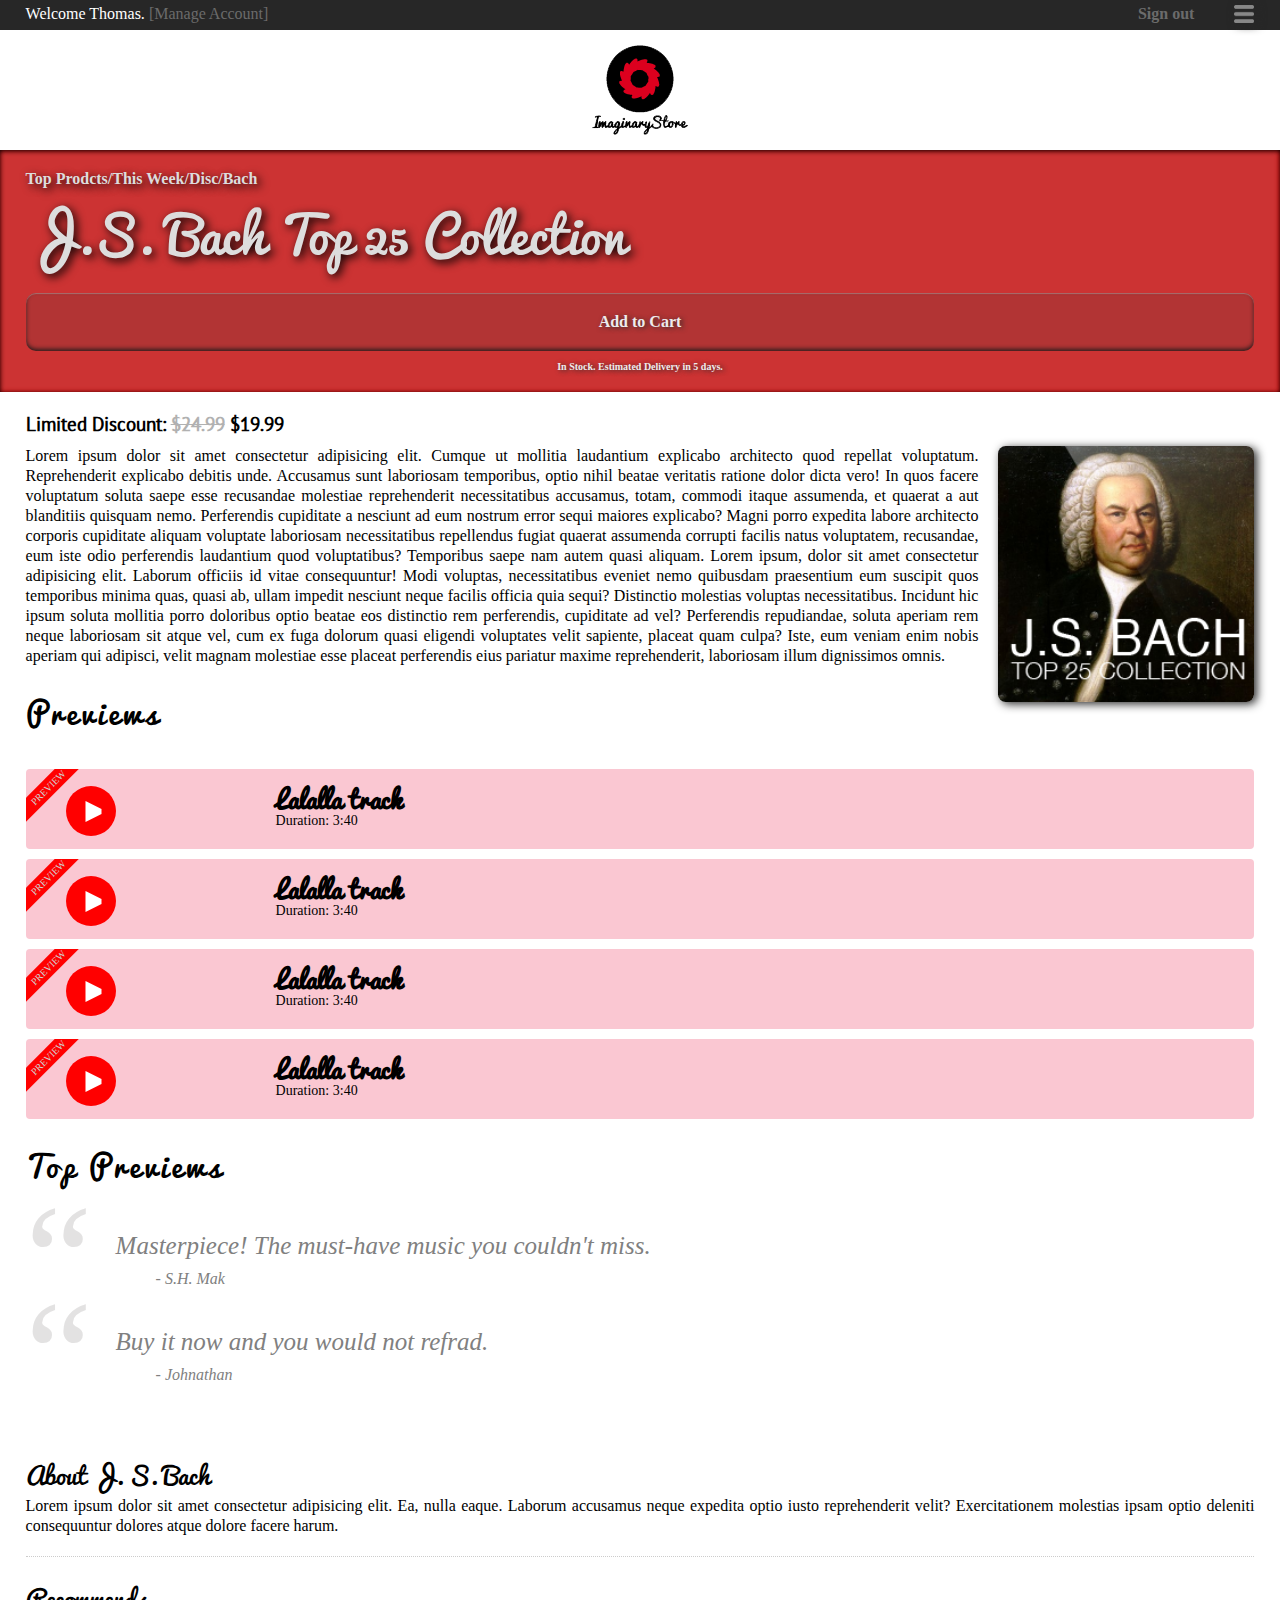
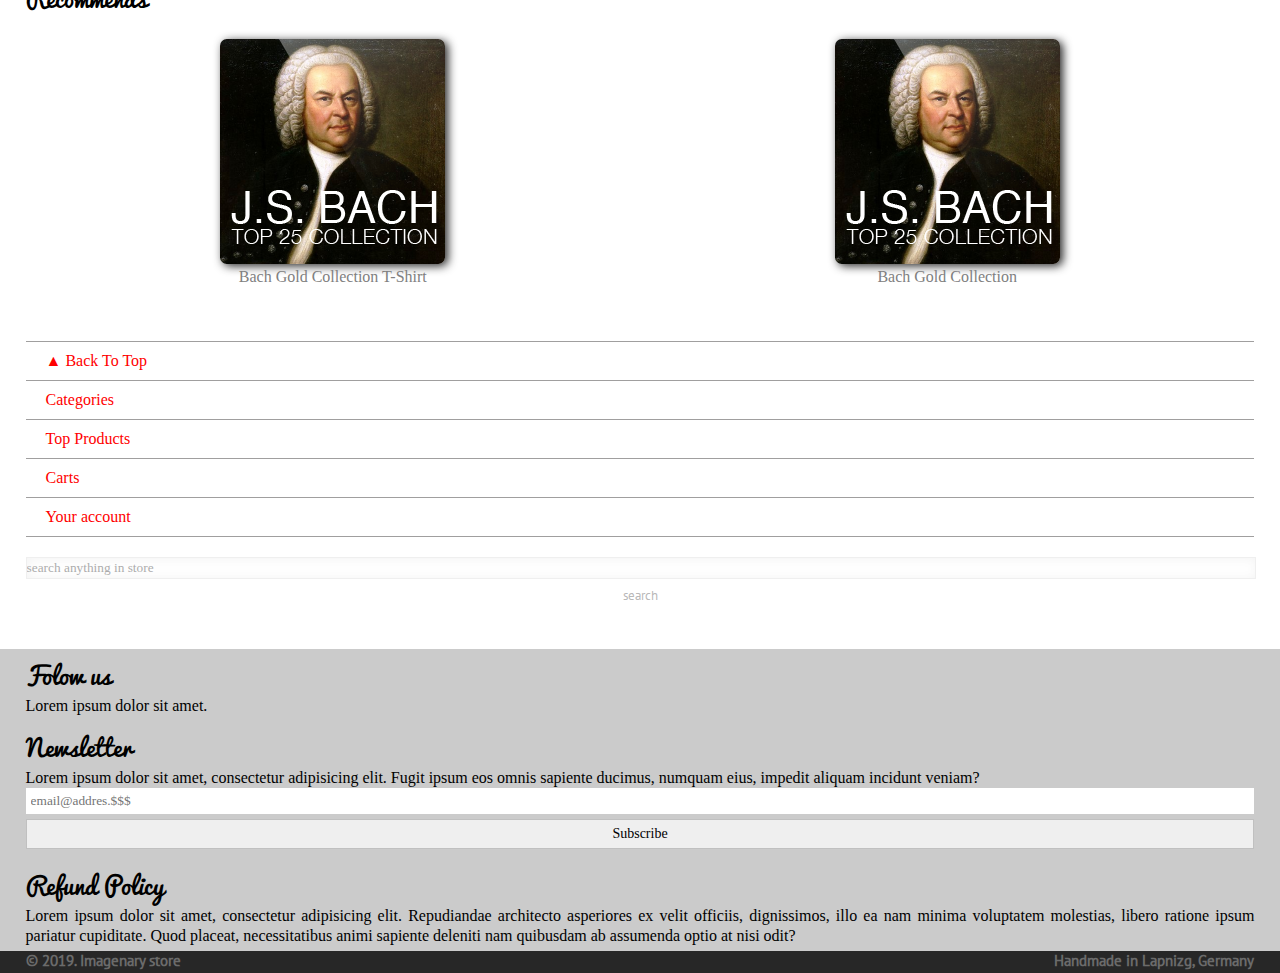
<file: index.html>
<!DOCTYPE html>
<html lang="en">
<head>
    <meta charset="UTF-8">
    <meta name="viewport" content="width=device-width, initial-scale=1.0">
    <meta http-equiv="X-UA-Compatible" content="ie=edge">
    <link rel="stylesheet" href="/stylse/style.css">
    <script src="http://ajax.googleapis.com/ajax/libs/jquery/2.0.3/jquery.min.js"></script>
    <script src="./js/js_main.js"></script>
    <title>Document</title>
</head>
<body>
    <header>
    	<div class="acc_name">
    		<span class="account_name">Welcome Thomas.</span>
    		<span class="manage_account"><a href="#">[Manage Account]</a></span>
    	</div>
        <div class="sign_btn"><a href="#">Sign out</a></div>
        <div class="nav-toggle id="navig">
            <a href="#navigation" onclick="scroll_ton_navig(); return false"><img class="nav-toggle" src="/Effects/menu_icon.png" alt=""></a>
                
        </div>
    </header>

    <nav class="nav_top" id="navigation">
    	<div class="menu menu_top">
    		<ul>
                <li><a href="#" class="back_to_top">&#x25B2; Back To Top</a></li>
                <li><a href="#" class="nav_link">Categories</a></li>
                <li><a href="index.html" class="nav_link">Top Products</a></li>
                <li><a href="#" class="nav_link">Carts</a></li>
                <li><a href="#" class="nav_link your_acc">Your account</a></li>
    		</ul>
    	</div>
    	<div class="logo"><img src="Effects/logo.png" alt=""></div>
    	<div class="search_bar search_bar_top">
            <input type="text" placeholder="search anything in store" class="search_box_input" >
            <input type="button" value="search" class="search_box_button">
        </div>
    </nav>

    <div class="about_page_block">
        <div class="about_page">
            <div>Top Prodcts/This Week/Disc/Bach</div>
            <div class="pacifico">J.S. Bach Top 25 Collection</div>
        </div>
        <div class="add_to_card">
            <a href="#" class="add_cart_btn">Add to Cart</a>
            <span>In Stock. Estimated Delivery in 5 days.</span>
        </div>
    </div>

    <main>
        <article class="article_block_1">
            <h3>Limited Discount: <span>$24.99</span> $19.99</h3>
            <p>  
                    <img src="/Effects/disc-cover.png" alt="J.S. Bach">
                
                Lorem ipsum dolor sit amet consectetur adipisicing elit. Cumque ut mollitia laudantium explicabo architecto quod repellat voluptatum. Reprehenderit explicabo debitis unde. Accusamus sunt laboriosam temporibus, optio nihil beatae veritatis ratione dolor dicta vero! In quos facere voluptatum soluta saepe esse recusandae molestiae reprehenderit necessitatibus accusamus, totam, commodi itaque assumenda, et quaerat a aut blanditiis quisquam nemo. Perferendis cupiditate a nesciunt ad eum nostrum error sequi maiores explicabo? Magni porro expedita labore architecto corporis cupiditate aliquam voluptate laboriosam necessitatibus repellendus fugiat quaerat assumenda corrupti facilis natus voluptatem, recusandae, eum iste odio perferendis laudantium quod voluptatibus? Temporibus saepe nam autem quasi aliquam.
                Lorem ipsum, dolor sit amet consectetur adipisicing elit. Laborum officiis id vitae consequuntur! Modi voluptas, necessitatibus eveniet nemo quibusdam praesentium eum suscipit quos temporibus minima quas, quasi ab, ullam impedit nesciunt neque facilis officia quia sequi? Distinctio molestias voluptas necessitatibus. Incidunt hic ipsum soluta mollitia porro doloribus optio beatae eos distinctio rem perferendis, cupiditate ad vel? Perferendis repudiandae, soluta aperiam rem neque laboriosam sit atque vel, cum ex fuga dolorum quasi eligendi voluptates velit sapiente, placeat quam culpa? Iste, eum veniam enim nobis aperiam qui adipisci, velit magnam molestiae esse placeat perferendis eius pariatur maxime reprehenderit, laboriosam illum dignissimos omnis.
            </p>
            <h4>Previews</h4>
            
            <div class="music_block">
                   
                <div class="track">
                    <div class="previev">PREVIEW</div>
                    <div class="play"><div class="strelka"></div></div>
                    <div class="song_name">Lalalla track</div>
                    <div class="duration">Duration: 3:40</div>        
                </div>
                <div class="track">
                    <div class="previev">PREVIEW</div>
                    <div class="play"><div class="strelka"></div></div>
                    <div class="song_name">Lalalla track</div>
                    <div class="duration">Duration: 3:40</div>        
                </div>
                <div class="track">
                    <div class="previev">PREVIEW</div>
                    <div class="play"><div class="strelka"></div></div>
                    <div class="song_name">Lalalla track</div>
                    <div class="duration">Duration: 3:40</div>        
                </div>
                <div class="track">
                    <div class="previev">PREVIEW</div>
                    <div class="play"><div class="strelka"></div></div>
                    <div class="song_name">Lalalla track</div>
                    <div class="duration">Duration: 3:40</div>        
                </div>
            </div>
            <h4>Top Previews</h4>
            <div class="top_revievs_block">
                <div class="top_revievs">
                    <blockquote>Masterpiece! The must-have music you couldn't miss.</blockquote>
                    <span>- S.H. Mak</span>
                </div>
                <div class="top_revievs">
                    <blockquote>Buy it now and you would not refrad.</blockquote>
                    <span>- Johnathan</span>
                </div>
            </div>
        </article>
        <article class="article_block_2">
            <h2>About J. S. Bach</h2>
            <p class="line_after">
                Lorem ipsum dolor sit amet consectetur adipisicing elit. Ea, nulla eaque. Laborum accusamus neque expedita optio iusto reprehenderit velit? Exercitationem molestias ipsam optio deleniti consequuntur dolores atque dolore facere harum.
            </p>
            <h2>Recommends</h2>
            <div class="recomends_block">
                <div class="rec_img">
                    <img src="/Effects/disc-cover.png" alt="J.S. Bach">
                    <span>Bach Gold Collection T-Shirt</span>
                </div>
                <div class="rec_img">
                    <img src="/Effects/disc-cover.png" alt="J.S. Bach">
                    <span>Bach Gold Collection</span>
                </div>
                    
                    
            </div>
            
        </article>
    </main>

    <!-- <nav class="bottom_menu">
    	<div class="menu menu_bottom">
    		<ul>
                <li><a href="#" class="back_to_top">&#x25B2; Back To Top</a></li>
    			<li><a href="#" class="nav_link">Categories</a></li>
    			<li><a href="index.html" class="nav_link">Top Products</a></li>
                <li><a href="#" class="nav_link">Carts</a></li>
                <li><a href="#" class="nav_link">Your account</a></li>
    		</ul>
    	</div>
    
    	<div class="search_bar search_bar_bottom">
            <input type="text" placeholder="search anything in store" class="search_box_input" >
            <input type="button" value="search" class="search_box_button">
        </div>
    </nav> -->

    <footer>
		<div class="t_footer">
			<div>
				<h2>Folow us</h2>
				<p>Lorem ipsum dolor sit amet.</p>
			</div>
			<div>
				<h2>Newsletter</h2>
				<p>Lorem ipsum dolor sit amet, consectetur adipisicing elit. Fugit ipsum eos omnis sapiente ducimus, numquam eius, impedit aliquam incidunt veniam?</p>
				<div class="input_block">
					<input type="text"  class="email" placeholder="email@addres.$$$">
					<input type="submit" class="button" value="Subscribe">
				</div>
			</div>
			<div>
				<h2>Refund Policy</h2>
				<p>Lorem ipsum dolor sit amet, consectetur adipisicing elit. Repudiandae architecto asperiores ex velit officiis, dignissimos, illo ea nam minima voluptatem molestias, libero ratione ipsum pariatur cupiditate. Quod placeat, necessitatibus animi sapiente deleniti nam quibusdam ab assumenda optio at nisi odit?</p>
			</div>
		</div>
		<div class="b_footer">
			<div class="copy">&copy; 2019. Imagenary store</div>
			<div class="handmade">Handmade in Lapnizg, Germany</div>
		</div>
	</footer>          
</body>
</html>
</file>
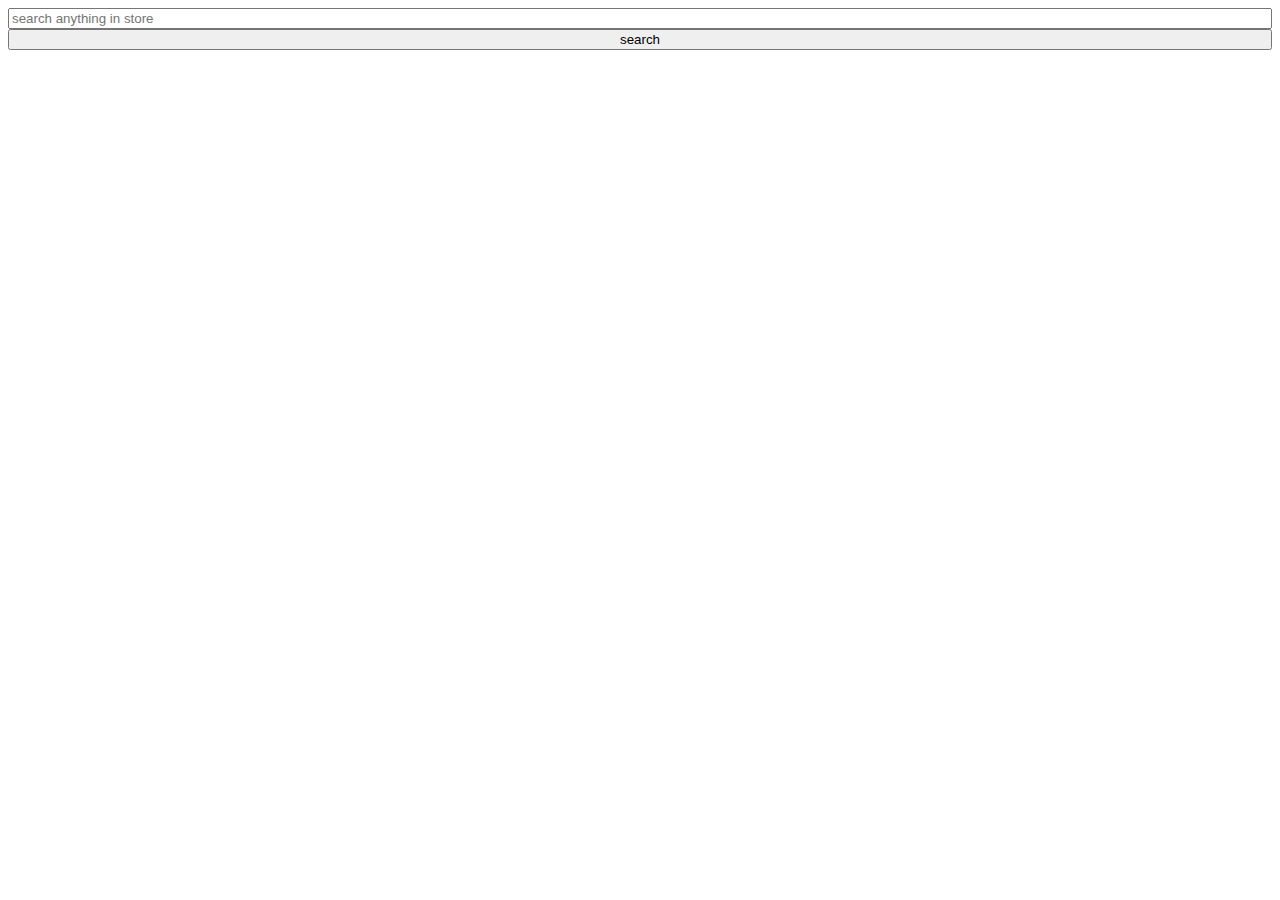
<file: test/index_test.html>
<!DOCTYPE html>
<html lang="en">
<head>
    <meta charset="UTF-8">
    <meta name="viewport" content="width=device-width, initial-scale=1.0">
    <meta http-equiv="X-UA-Compatible" content="ie=edge">
    <link rel="stylesheet" href="style_test.css">
    <title>Document</title>
</head>
<body>
    <!-- <header>
            <div class="ml"></div>
            <div class="mr"></div>   
    </header>
        
   <nav>
           <div class="ml nav_ml"></div>
           <div class="logo"></div>
           <div class="mr nav_mr"></div>

    </nav>
    <footer>
        <div class="fl"></div>
        <div class="fr"></div>
    </footer>
    <main>
        <div class="ml"></div>
        <div class="mr"></div>
    </main> -->
    <div class="search_bar search_bar_top">
            <input type="text" placeholder="search anything in store" class="search_box_input" >
            <input type="button" value="search" class="search_box_button">
    </div>
</body>
</html>
</file>
<file: stylse/style.css>
@font-face{
    font-family: 'Pacifico';
    src: url(../Fonts/Pacifico.ttf);
    font-weight: normal;
    font-style: normal;
    }

@font-face{
    font-family: 'PT_sans_web_bold';
    font-weight: bold;
    font-style: normal;
    src: url(../Fonts/PT_Sans-Web-Bold.ttf);
    }
@font-face{
    font-family: 'PT_sans_web_bolditalic';
    src: url(../Fonts/PT_Sans-Web-BoldItalic.ttf);
    font-weight: bold;
    font-style: italic;
    }
@font-face{
    font-family: 'PT_sans_web_italic';
    src: url(../Fonts/PT_Sans-Web-Italic.ttf);
    font-weight: normal;
    font-style: italic;
    }
 @font-face{
     font-family: 'PT_sans_web_regular';
     src: url(../Fonts/PT_Sans-Web-Regular.ttf);
     font-weight: normal;
     font-style: normal;
     }

*{
    margin: 0;
    padding: 0;
    font-family: PT_Sans-Web-Regular;
    font-weight: normal;
    font-style: normal;
}

header, nav, main {
    padding: 5px 10%;
}

body{
    /* background-color: green; */
    /* background-image: url(/Effects/back.png); */
}

h2{
    font-family: 'Pacifico';
}

h3{
    font-family: 'PT_sans_web_regular';
    font-weight: bold;
}

h4{
    font-family: 'Pacifico';
    font-size: 30px;
    letter-spacing: 3px;
    margin-bottom: 20px;
    margin-top: 20px;
}

img{
    box-shadow: 3px 2px 10px #272727;
    border-radius: 3%;
}


p{
    line-height: 20px;
}
/* HEADER */
/* ====== */

header{
    display: flex;
    justify-content: space-between;
    z-index:2;
    height: 20px;
    background-color: #272727;
}


.acc_name{
    color: white;
    font-family: 'PT_Sans-Web-Bold';
    font-weight: bold;
}

.manage_account>a{
    text-decoration: none;
    color: #6B6B6B;
    font-family: PT_Sans-Web-Regular;
    font-weight: normal;
    font-style: normal;
}

.sign_btn>a{
    text-decoration: none;
    color: #6B6B6B;
    font-family: 'PT_Sans-Web-Bold';
    font-weight: bold;
}

.nav-toggle {
    display: none;
    width: 0px;
    position: relative;
    cursor: pointer;
}
.nav-toggle img{
    width: 0px;
}



/* =NAV== */
/* ====== */

nav{
    display: flex;
    height: 100px;
    background-color: inherit;
    box-shadow:2px 0 2px 2px black;
    opacity: 1;
}

.logo{
    margin-left: 7vw;
}

.logo>img{
    padding-top: 20px;
    padding-bottom: 15px;
    box-shadow: none;
    border-radius: none;
}
nav>div{
    flex: 1 1 auto;
    align-self: center;
}

.search_bar{
    display: flex;
    justify-content: flex-end;
}

.search_box_input{
    outline: none;
    padding: 5px;
    width: 90%;
    margin-right: 2px;
    opacity: 0.6;
    border: 1px solid rgba(204, 204, 204, 0.5);
    box-shadow: inset 1px 1px 10px 1px rgba(202, 202, 202, 0.3);
}

.search_box_button{
    font-family: 'PT_sans_web_regular';
    border: none;
    padding: 5px;
    color: rgba(175, 175, 175, 0.9);
    background-color: rgba(111, 111, 111, 0.0);

}

.search_box_input:focus + .search_box_button {
    color:rgba(128, 128, 128, 0.8);
    border: none;
    box-shadow: inset 1px 1px 10px  rgba(133, 133, 133, 0.1);
    background-color: rgba(218, 216, 216, 0.1);
    font-weight: 500;
}

.back_to_top, .your_acc{
    display: none;
}

.menu>ul>li{
    border: none;
    list-style: none;
    display: inline-block;
}
.menu>ul>li>a{
    text-decoration: none;
    color: red;
    padding: 20px;
}

.menu>ul>li>a:hover{

}

.menu>ul>li>a:active{

}

.menu>ul>li>a:visited {
    color: red;
}


/* ABOUTp */
/* ====== */

.about_page_block{
    display: flex;
    color:rgb(221, 221, 221); 
    padding: 20px 10%;
    background-color: #CC3333;
    box-shadow: inset 0px 1px 5px  black,inset -1px 0px 5px  rgb(236, 13, 13) ;
}


.about_page{
    flex: 3 1;
    /* margin: 5px 30px 5px 0px; */
}

.add_to_card{
    flex: 1 1;
    align-self: center;
}
.about_page>div:first-child{
    font-weight: bold;
    text-shadow: 3px 3px 10px black;
}

.pacifico{
    font-family: Pacifico;
    font-size: 4vw;
    color:rgb(221, 221, 221);
    text-shadow: 3px 3px 10px black;
    padding-bottom: 15px;
}

/* button add to card */

a.add_cart_btn{
    transition: 0.6s;
    width: 100%;
    display: block;
    text-decoration: none; 
    user-select: none; 
    background: #B23434; 
    color: #EEEBEC;
    font-weight: bold;
    text-shadow: 2px 1px 5px rgb(46, 46, 46);
    outline: none;
    /* margin-right: 30px; */
    text-align: center;
    padding: 20px 0px ;
    border-radius: 10px;
    box-shadow: inset 0px 1px 1px rgb(168, 112, 112),inset 0px -2px 4px rgb(43, 29, 29);
}

a.add_cart_btn:hover{
    transition: 0.6s;
    box-shadow: inset 0px 1px 10px rgb(82, 18, 18),inset 0px -1px 2px  rgb(250, 203, 203);
}

a.add_cart_btn:active{
    box-shadow: inset 0px 1px 10px rgb(36, 8, 8),inset 0px -1px 2px  rgb(95, 27, 27);
    background: #90282C;
}



.add_to_card>span{
    color: #EEEBEC;
    font-weight: bold;
    text-shadow: 2px 1px 5px rgb(46, 46, 46);
    font-size: 10px;
    display: block;
    text-align: center;
    padding-top: 10px; 
}



/* =MAIN= */
/* ====== */

main{
    display: flex;
    flex-flow: row;
}

.article_block_1{
    flex: 3 1;
    margin: 5px 30px 5px 0px;
}

.article_block_2{
    flex: 1 1;
    margin: 5px 0px 5px 0px;
}

main>article>p{
    text-align: justify;
}
main>article>p>img{
    float: right;
    margin: 0px 0px 0px 20px;
    width: 20vw;
}
main>article>h3{
    padding: 10px 0px;
}

main>article>h3>span{
    font-family: 'PT_sans_web_regular';
    text-decoration: line-through;
    color: rgb(177, 177, 177);
    font-weight: inherit;
}

.rec_img{
    margin-top: 20px;
    margin-bottom: 5px;
}

.rec_img>img{
    width: 100%;
}

.rec_img>span{
    display: block;
    text-align: center;
    color: gray;
}

.article_block_1>p>img:before{
    content: "ON SALE";
    color: white;
    height: 20px;
    width: 20px;
    background-color: red;
    position: absolute;
    display: block;
    right: 200px;
}

.top_revievs::before{
    content: open-quote;
    /* display: inline-block; */
    position: absolute;
    left: 10%;
    margin-top: -60px;
    
    font-size: 150px;
    color: rgba(201, 199, 199, 0.514);
}

.top_revievs::after {
    content: no-close-quote;
  }

.top_revievs{
    display: block;
    margin:40px 0px 40px 90px;
    color: gray;

    
}

blockquote{
    font-size: 25px;
    /* font-weight: bold; */
    margin-bottom: 10px;
}

.top_revievs>span{
    margin: 10px 0px 0px 40px;
}

blockquote, .top_revievs>span{
    font-style: italic; 
    /* margin: 10px 0px 0px 20px; */
}

.article_block_2>img{
    width: 25vw;
}

.article_block_2>h2{
    margin-top: 20px;
}

.line_after{
    border-bottom: 1px dotted rgb(204, 204, 204);
    padding-bottom: 20px;
}

.bottom_menu{
    display: none;
}

/* TRACK BUTTON */

.music_block{
    display: grid;
    grid-column-gap: 15px;
    grid-template-columns: 1fr 1fr;
    grid-template-rows: 1fr 1fr;
    grid-template-areas: "track track" "track track";
}

.track{
    overflow: hidden;
    background-color: #FAC7D2;
    height: 80px;
    border-radius: 4px;
    margin-top: 10px;
    z-index: 2;
}

.previev{
    overflow: hidden;
    transform: skew(11deg);
    position: relative;
    transform: rotate(-45deg);
    background-color: red;
    color: rgb(209, 209, 209);
    display: table;
    height: 10px;
    font-size: 10px;
    padding: 3px 20px;
    top: 10px;
    left: -20px; 
    user-select: none;
}

.play{
    position: absolute;
    margin-left: 40px;
    display: block;
    background-color:rgb(255, 0, 0);
    height: 50px;
    width: 50px;
    border-radius: 50%;
}

.strelka{
    transform: scaleX(2);
    position: absolute;
    border: 8px solid transparent;
    display: block;
    margin-top: 15px;
    margin-left: 26px;
    height: 5px;
    width: 5px;
    border-left-color: white;
    border-right: 0;
}

.song_name{
    font-family: Pacifico;
    font-weight: bold;
    font-size: 25px;
    margin-top: -10px;
}

.duration{
    margin-top: -7px;
    font-size: 14px;
}

.song_name, .duration{
    margin-left: 150px;
}

/* FOOTER */
/* ====== */


.t_footer{
    display: flex;
    padding: 0px 10%;
    background-color: #CBCBCB;
}

.t_footer>div{
    flex:1;
    padding: 5px 0px;
    font-family: PT_Sans-Web-Regular;
    font-weight: normal;
    font-style: normal;
}

.t_footer>div:nth-child(2n){
    padding: 5px 10px;
}

.t_footer>div>p{
    text-align: justify;
}

.email{
    width: calc(100% - 10px);
    /* width: 100%; */
    display: block;
    padding: 5px 5px;
    border: none;
    margin-top: 20px; 
}

.button{
    font-size: 14px;
    display: block;
    width: 100%;
    margin-top: 5px;
    margin-bottom: 5px;
    height: 30px;
    border: 1px solid rgb(192, 192, 192);
}

.b_footer{
    padding: 7px 10%;
    display: flex;
    height: 22px;
    background-color: #272727;
    font-size: 15px;
    color: #6B6B6B;
}

.copy{
    flex:1;
    font-family: 'PT_sans_web_regular';
    font-weight: bold;
}

.handmade{
    flex: 1;
    text-align: right;
    font-family: 'PT_sans_web_regular';
    font-weight: bold;
}


/* .rec_img>img:hover{
    transition: 3s;
    transform: scaleX(-1);
    background: red;
} */


@media (max-width: 1280px) {

    *{
        transition: 1s;
    }

    header, nav, main {
        padding: 5px 2%;
        transition: 0.4s;
    }

    .about_page>div:first-child{
        padding-top: 20px;
    }

    /* MENU DOWN */
    /* ========= */

    body{
        display: flex;
        flex-direction: column;
    }


    main{
        order: 3;
    }

    footer{
        order:5;
    }

    header{
        order:1;
        margin-bottom: 120px;
        transition: 0s;
    }

    .about_page_block{
        order:2;
    }

    nav{
        order:4;
        display: flex;
        flex-direction: column;
        align-items: flex-start;
        height: 100%;
        box-shadow: none;
    }

    .menu_top>ul>li{
        padding: 10px 0px;
        border-top: 1px solid rgb(160, 159, 159);
    }

    .menu_top>ul>li:last-child{
        border-bottom: 1px solid rgb(160, 159, 159);
    }

    .back_to_top, .your_acc{
        display: inline;
    }

    .nav_top{
        padding: 40px 2%;
        
    }

    .nav_top>div{
        align-self: stretch;
        /* box-shadow: 1px solod gray; */
    }

    .search_bar_top{
        margin-top: 20px;
        display: flex;
        flex-flow: column nowrap;
        justify-content: center;
        align-content: flex-start;
    }

    .search_box_button{
        value: "GO";
    }

    
    .logo{
        /* display: block; */
        /* width: 100%; */
        display: flex;
        align-items: center;
        justify-content: center;
        position: absolute;
        margin: 0px;
        top: 25px;
        /* padding-right: 5px; */
        left: 0;
    }

    .search_box_input{
        /* margin-right: 10%; */
        margin: 0;
        padding: 0;
        padding:2px 0px 2px 0px;
        /*  */
        margin-bottom: 2px;
    }

    .email{
        margin:0px;
        /* padding-right: 0px; */
        /* padding: 0; */
        width: calc(100% - 10px);
    }
    /*           */
    /* ========= */

    /* .bottom_menu{
       margin-top: 50px;
        height: 300px;
        background-color: inherit;
        box-shadow: none;
        opacity: 1;
    }

   
    .menu_top, .search_bar_top{
        opacity: 0;
        ttransition: 1s;
        display: none;
    }

    .nav_top{
        display: flex;
        flex-flow: column nowrap;
        justify-content: center;
        align-content: flex-start;
} */

  

    /* MENU BOTTOM */

    

    /* .menu_bottom>ul>li>a{
        text-decoration: none;
        color: green;
        font-size: 20px;
    } */

    /* .bottom_menu, .search_bar_top{
        display: flex;
        flex-flow: column nowrap;
        justify-content: center;
        align-content: flex-start;
    } */

    nav>div{
        align-self: center;
        width: 100%;
    }

    .menu>ul>li{
        display: block;
    }

    .search_bar>input{
        display: block;
        width: 100%;
    }

    

    .article_block_1{
        margin-right: 0px;
    }

    .about_page_block, .t_footer, .b_footer{
        padding: 0 2%;
    }

    .nav-toggle{
        display: block;
        width: 40px;
        margin-left: 20px;
    }

    .acc_name{
        flex: 1 1 auto;
    }

    .nav-toggle>a:active{
        transition: 1s;
    }

    .nav-toggle>a>img{
        width: 20px;
        
    }

    .sign_btn{
        float: right;
    }

    main{
        flex-flow: column wrap;
    }

    .top_revievs::before{
        left: 2%;
    }
    .about_page_block{
        flex-direction: column;

        /* display: inline-block; */
        /* width: 100%; */
        /* padding-right: 10%; */
    }

    .add_to_card{
        align-self: stretch;
        margin-bottom: 20px;
    }

    .recomends_block{
        display: flex;
        flex-flow: row wrap;
        justify-content: space-around;
    }

    .music_block{
        display: flex;
        flex-flow: column wrap;
    }

    .track{
        flex: 1 1 auto; 
    }

    .song_name, .duration{
        margin-left: 250px;
    }


    .t_footer {
        flex-flow: column wrap;
    }

    .t_footer>div:nth-child(2n){
        padding: 5px 0px;
    }
  }

  
@media (max-width: 720px) {
    *{
        margin: 0;
    }
    .rec_img>img{
        width: 45vw;
    }

    .rec_img>span{
        font-size: 10pt;
    }

    .b_footer{
        height: 44px;
    }
    .pacifico{
        font-size: 6vw;
    }

}

@media (max-width: 480px) {
    .b_footer{
        height: 44px;
    }
    .pacifico{
        font-size: 7vw;
    }
}
</file>
<file: test/style_test.css>
/* footer, header, main, nav{
    display: flex;
    height: 200px;
    display: flex;
}

footer{
    background-color: rgb(155, 253, 169);
    
}

main{
    background-color: rgba(255, 0, 0, 0.267);
    
    
}

header{
    background-color: rgba(255, 0, 0, 0.267);
    
    
}

.fl, .ml{
    flex: 1 1;
    margin: 5px;
    background-color: rgba(189, 226, 24, 0.76);
}


.fr, .mr{
    flex: 3 1;
    margin: 5px;
    background-color: rgba(248, 99, 203, 0.76);
}
.logo{
    flex: 1 1;
    height: 200px;
    background-color: black;
}

.nav_ml, .nav_mr{
    flex: 2 1;
} */

@media (max-width:1280px){
    /* body{
        display: flex;
        flex-direction: column;
    }
    nav{
        flex-direction: column;
    }

    .nav_ml{
        order: 1;
    }
    
    .nav_mr{
        oreder:3;
    }
    .logo{

    } */

    .search_bar_top{
        display: flex;
        flex-flow: column nowrap;
        justify-content: center;
        align-content: flex-start;
    }

    .search_box_button{
        value: "GO";
    }
}
</file>
